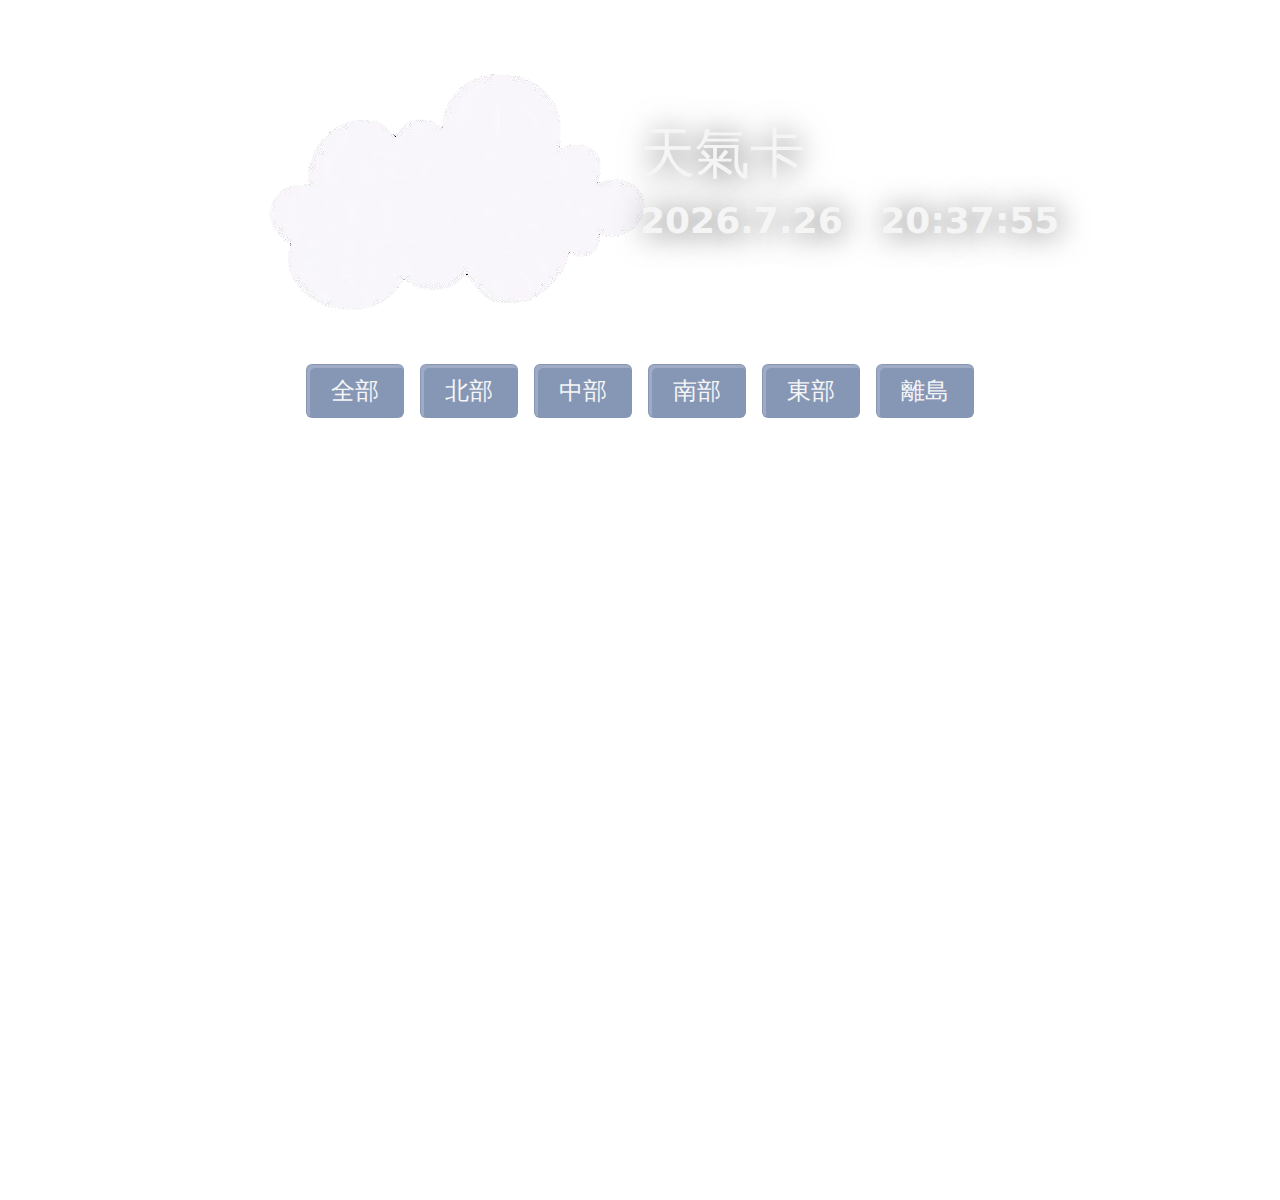
<file: index.html>
<!DOCTYPE html>
<html lang="en">
<head>
    <meta charset="UTF-8">
    <meta name="viewport" content="width=device-width, initial-scale=1.0">
    <link rel="stylesheet" href="./scr/card.css">
    <link href="https://unpkg.com/aos@2.3.1/dist/aos.css" rel="stylesheet">
    <link href="https://cdn.jsdelivr.net/npm/bootstrap@5.3.3/dist/css/bootstrap.min.css" rel="stylesheet" integrity="sha384-QWTKZyjpPEjISv5WaRU9OFeRpok6YctnYmDr5pNlyT2bRjXh0JMhjY6hW+ALEwIH" crossorigin="anonymous">
    <title>天氣卡</title>
</head>
<body>
    <main class="bg mask">
        <div class="my-title" style="height:300px">
            <img src="./scr/img/cloud1.png" alt="">
            <div class="title-text"">
                <h1>天氣卡</h1>
                <div class="show-time"></div>
            </div>
        </div>
        <div class="my-main">
            <!-- <h5 class="mb-4">36小時天氣預報</h5> -->
            <div class="btn-section mb-5">
                <button type="button" class="my-btn show_city me-3" data-area="全部">全部</button>
                <button type="button" class="my-btn show_city me-3" data-area="北部">北部</button>
                <button type="button" class="my-btn show_city me-3" data-area="中部">中部</button>
                <button type="button" class="my-btn show_city me-3" data-area="南部">南部</button>
                <button type="button" class="my-btn show_city me-3" data-area="東部">東部</button>
                <button type="button" class="my-btn show_city" data-area="離島">離島</button>
            </div>
            <div id="show_weather" class="grid gap-3 justify-content-center"></div>
        </div>
    </main>    
    
    <script src="./js/index.js"></script>
    <script src="https://unpkg.com/aos@2.3.1/dist/aos.js"></script>
    <script>AOS.init();</script>
</body>
</html>
</file>
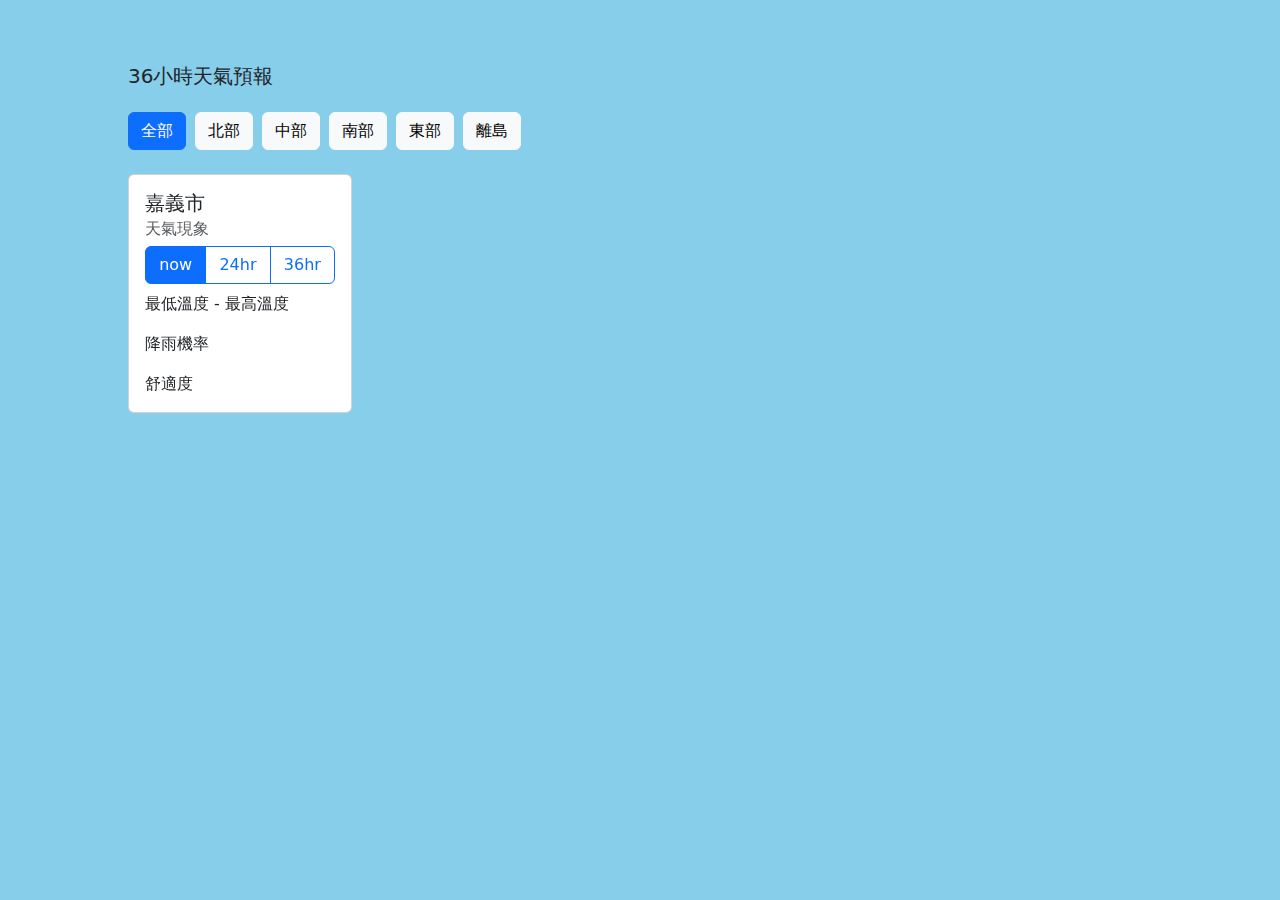
<file: 天氣卡.html>
<!DOCTYPE html>
<html lang="en">
<head>
    <meta charset="UTF-8">
    <meta name="viewport" content="width=device-width, initial-scale=1.0">
    <link href="https://unpkg.com/aos@2.3.1/dist/aos.css" rel="stylesheet">
    <link href="https://cdn.jsdelivr.net/npm/bootstrap@5.3.3/dist/css/bootstrap.min.css" rel="stylesheet" integrity="sha384-QWTKZyjpPEjISv5WaRU9OFeRpok6YctnYmDr5pNlyT2bRjXh0JMhjY6hW+ALEwIH" crossorigin="anonymous">
    <title>Document</title>
    <style>
        *{
            box-sizing: border-box;
        }

        .my-main{
            min-height:100vh ;
            /* height: 100vh; */
            background-color: skyblue;
            padding: 5% 10%;
            /* overflow: hidden; */
        }

        /* .row .col-auto div{
            background-color: darkblue;
            border: 5px solid transparent;
            box-shadow: 5px 5px 10px rgba(0, 0, 0, 0.4);
            border-radius: 10px;
            color: white;
            height:280px;
            width: 200px;
        } */

    </style>
</head>
<body>
    <main class="my-main">
        <h5 class="mb-4">36小時天氣預報</h5>
        <div class="btn-section mb-4">
            <button type="button" class="btn btn-primary show_city me-1" data-area="全部">全部</button>
            <button type="button" class="btn btn-light show_city me-1" data-area="北部">北部</button>
            <button type="button" class="btn btn-light show_city me-1" data-area="中部">中部</button>
            <button type="button" class="btn btn-light show_city me-1" data-area="南部">南部</button>
            <button type="button" class="btn btn-light show_city me-1" data-area="東部">東部</button>
            <button type="button" class="btn btn-light show_city" data-area="離島">離島</button>
        </div>
        <!-- space between -->
        <div id="show_weather" class="row g-4">
            <div class="col-auto">
                <div class="card" style="width: 14rem;" data-aos="zoom-in-up">
                    <div class="card-body">
                      <h5 class="card-title">嘉義市</h5>
                      <h6 class="card-subtitle mb-2 text-body-secondary">天氣現象</h6>
                      <div class="btn-group mb-2" role="group" aria-label="Basic radio toggle button group" style="width: 100%;">
                        <input type="radio" class="btn-check" name="btnradio" id="btnradio1" autocomplete="off" checked>
                        <label class="btn btn-outline-primary" for="btnradio1">now</label>
                        <input type="radio" class="btn-check" name="btnradio" id="btnradio2" autocomplete="off">
                        <label class="btn btn-outline-primary" for="btnradio2">24hr</label>
                        <input type="radio" class="btn-check" name="btnradio" id="btnradio3" autocomplete="off">
                        <label class="btn btn-outline-primary" for="btnradio3">36hr</label>
                      </div>
                      <p class="card-text"><span>最低溫度</span> - <span>最高溫度</span></p>
                      <p class="card-text">降雨機率</p>
                      <p class="card-text">舒適度</p>
                    </div>
                </div>
            </div> 
        </div>
        
    </main>    
    
    <script>
        //天氣卡片2， 9:54
        callfetch();
        function callfetch(){
            fetch("https://opendata.cwa.gov.tw/api/v1/rest/datastore/F-C0032-001?Authorization=CWA-A69462BC-CE74-46CD-8C9B-04DDB7B97552")
            .then(function (response) {
                return response.json();
            })
            .then(function (item) {
                console.log('回傳的東西',item); // 確認回傳的資料結構
                let data = item.records.location;
                let datafilter = data.filter((data) => locationName["全部"].includes(data.locationName));
                console.log('過濾後的資料', datafilter); // 確認過濾後的資料
                btns(data);
                showwaether(datafilter);
            });
        };
        
        let locationName = {
            '全部':["臺北市","新北市","基隆市","新竹市","桃園市","新竹縣","宜蘭縣","臺中市","苗栗縣","彰化縣","南投縣","雲林縣","高雄市","臺南市","嘉義市","嘉義縣","屏東縣","澎湖縣","花蓮縣","臺東縣","金門縣","連江縣"],
            '北部':["臺北市","新北市","基隆市","新竹市","桃園市","新竹縣","宜蘭縣"],
            '中部':["臺中市","苗栗縣","彰化縣","南投縣","雲林縣"],
            '南部':["高雄市","臺南市","嘉義市","嘉義縣","屏東縣","澎湖縣"],
            '東部':["花蓮縣","臺東縣"],
            '離島':["金門縣","連江縣"]
        };
        

        //綁定按鈕事件
        //its=data，可以不用用同一個代號，在fetch內將資料傳回function內就可以
        function btns(data) {
            document.querySelectorAll('.show_city').forEach((item) => {
                item.addEventListener(('click'),function(){
                    let city_area = item.dataset.area;//按鈕上的data-area辨別
                    let btnCityFilter = data.filter((data) => locationName[city_area].includes(data.locationName));
                    //console.log('按鈕過濾後的資料', btnCityFilter); // 確認按鈕過濾後的資料
                    showwaether(btnCityFilter);
                });
            });
        };
        
        // 專注產生資料呈現
        function showwaether(datafilter) {
            let show_weather = document.querySelector('#show_weather');
            show_weather.innerHTML = '';
            console.log('專注資料呈現',datafilter)
            // 資料產生出來
            datafilter.forEach((data) => {
                console.log(data);
                show_weather.innerHTML += `
                <div class="col-auto">
                    <div class="card" style="width: 14rem;" data-aos="zoom-in-up">
                        <div class="card-body">
                        <h5 class="card-title">${data.locationName}</h5>
                        <h6 class="card-subtitle mb-2 text-body-secondary">${data.weatherElement[0].time[0].parameter.parameterName}</h6>               
                        <p class="card-text">
                            <svg xmlns="http://www.w3.org/2000/svg" width="16" height="16" fill="currentColor" class="bi bi-thermometer-half" viewBox="0 0 16 16">
                            <path d="M9.5 12.5a1.5 1.5 0 1 1-2-1.415V6.5a.5.5 0 0 1 1 0v4.585a1.5 1.5 0 0 1 1 1.415"/>
                            <path d="M5.5 2.5a2.5 2.5 0 0 1 5 0v7.55a3.5 3.5 0 1 1-5 0zM8 1a1.5 1.5 0 0 0-1.5 1.5v7.987l-.167.15a2.5 2.5 0 1 0 3.333 0l-.166-.15V2.5A1.5 1.5 0 0 0 8 1"/>
                            </svg>
                            <span>${data.weatherElement[2].time[0].parameter.parameterName}°C</span> - <span>${data.weatherElement[4].time[0].parameter.parameterName}°C</span></p>
                        <p class="card-text">
                            <svg xmlns="http://www.w3.org/2000/svg" width="16" height="16" fill="currentColor" class="bi bi-umbrella" viewBox="0 0 16 16">
                                <path d="M8 0a.5.5 0 0 1 .5.5v.514C12.625 1.238 16 4.22 16 8c0 0 0 .5-.5.5-.149 0-.352-.145-.352-.145l-.004-.004-.025-.023a3.5 3.5 0 0 0-.555-.394A3.17 3.17 0 0 0 13 7.5c-.638 0-1.178.213-1.564.434a3.5 3.5 0 0 0-.555.394l-.025.023-.003.003s-.204.146-.353.146-.352-.145-.352-.145l-.004-.004-.025-.023a3.5 3.5 0 0 0-.555-.394 3.3 3.3 0 0 0-1.064-.39V13.5H8h.5v.039l-.005.083a3 3 0 0 1-.298 1.102 2.26 2.26 0 0 1-.763.88C7.06 15.851 6.587 16 6 16s-1.061-.148-1.434-.396a2.26 2.26 0 0 1-.763-.88 3 3 0 0 1-.302-1.185v-.025l-.001-.009v-.003s0-.002.5-.002h-.5V13a.5.5 0 0 1 1 0v.506l.003.044a2 2 0 0 0 .195.726c.095.191.23.367.423.495.19.127.466.229.879.229s.689-.102.879-.229c.193-.128.328-.304.424-.495a2 2 0 0 0 .197-.77V7.544a3.3 3.3 0 0 0-1.064.39 3.5 3.5 0 0 0-.58.417l-.004.004S5.65 8.5 5.5 8.5s-.352-.145-.352-.145l-.004-.004a3.5 3.5 0 0 0-.58-.417A3.17 3.17 0 0 0 3 7.5c-.638 0-1.177.213-1.564.434a3.5 3.5 0 0 0-.58.417l-.004.004S.65 8.5.5 8.5C0 8.5 0 8 0 8c0-3.78 3.375-6.762 7.5-6.986V.5A.5.5 0 0 1 8 0M6.577 2.123c-2.833.5-4.99 2.458-5.474 4.854A4.1 4.1 0 0 1 3 6.5c.806 0 1.48.25 1.962.511a9.7 9.7 0 0 1 .344-2.358c.242-.868.64-1.765 1.271-2.53m-.615 4.93A4.16 4.16 0 0 1 8 6.5a4.16 4.16 0 0 1 2.038.553 8.7 8.7 0 0 0-.307-2.13C9.434 3.858 8.898 2.83 8 2.117c-.898.712-1.434 1.74-1.731 2.804a8.7 8.7 0 0 0-.307 2.131zm3.46-4.93c.631.765 1.03 1.662 1.272 2.53.233.833.328 1.66.344 2.358A4.14 4.14 0 0 1 13 6.5c.77 0 1.42.23 1.897.477-.484-2.396-2.641-4.355-5.474-4.854z"/>
                            </svg>
                            ${data.weatherElement[1].time[0].parameter.parameterName}%
                        </p>
                        <p class="card-text">${data.weatherElement[3].time[0].parameter.parameterName}</p>
                        </div>
                    </div>
                </div>
                `;
            });
            AOS.init();
        }

    </script>
    <script src="https://unpkg.com/aos@2.3.1/dist/aos.js"></script>
    <script>
        AOS.init();
        // if(item.dataset.area == '全部'){
                    //     //過濾資料：判斷data跟自己寫的目錄(locationName)是否相同
                    //     let datafilter = its.filter((datafilter) => locationName[city_area].includes(datafilter.locationName));
                    //     console.log(datafilter);
                    // }else if(item.dataset.area == '北部'){
                    //     let datafilter = its.filter((datafilter) => locationName[city_area].includes(datafilter.locationName));
                    //     console.log(datafilter);
                    // }else if(item.dataset.area == '中部'){
                    //     let datafilter = its.filter((datafilter) => locationName[city_area].includes(datafilter.locationName));
                    //     console.log(datafilter);
                    // }else if(item.dataset.area == '南部'){
                    //     let datafilter = its.filter((datafilter) => locationName[city_area].includes(datafilter.locationName));
                    //     console.log(datafilter);
                    // }else if(item.dataset.area == '東部'){
                    //     let datafilter = its.filter((datafilter) => locationName[city_area].includes(datafilter.locationName));
                    //     console.log(datafilter);
                    // }else if(item.dataset.area == '離島'){
                    //     let datafilter = its.filter((datafilter) => locationName[city_area].includes(datafilter.locationName));
                    //     console.log(datafilter);
                    // };
        // function(){
        //     北部區域：包括臺北市、新北市、基隆市、新竹市、桃園市、新竹縣及宜蘭縣。
        //     中部區域：包括臺中市、苗栗縣、彰化縣、南投縣及雲林縣。
        //     南部區域：包括高雄市、臺南市、嘉義市、嘉義縣、屏東縣及澎湖縣。
        //     東部區域：包括花蓮縣及臺東縣。
        //     福建省：包括金門縣與連江縣
        //     let allcity = ["嘉義縣", "新北市", "嘉義市", "新竹縣", "新竹市", "臺北市", "臺南市", "宜蘭縣", "苗栗縣", "雲林縣", "花蓮縣", "臺中市", "臺東縣", "桃園市", "南投縣", "高雄市", "金門縣", "屏東縣", "基隆市", "澎湖縣", "彰化縣", "連江縣",];
        //     let northcity = ["新北市", "新竹縣", "新竹市", "臺北市", "宜蘭縣", "桃園市", "基隆市",];
        //     let midcity = ["苗栗縣", "雲林縣", "臺中市", "南投縣", "彰化縣",];
        //     let southcity = ["嘉義縣", "嘉義市", "臺南市", "高雄市", "屏東縣",];
        //     let eastcity = ["臺東縣", "花蓮縣",];
        //     let outcity = ["澎湖縣", "金門縣", "連江縣",];
        // };
    </script>
</body>
</html>
</file>
<file: scr/card.css>
*{
    box-sizing: border-box;
}

body{
    position: relative;
}

nav img{
    width: 100%;
    position: absolute;
    top: 0;
    left: 0;
}

.bg{
    background-image: url(https://i.pinimg.com/564x/6d/b6/f7/6db6f74e4577aacdf4f3dcbf24e9ac57.jpg);
    background-size: cover;
}

.my-title{
    padding-top: 10rem;
    /* text-align: center;
    display: flex; */
    position: relative;
}

.my-title img{
    position: absolute;
    top: 20%;
    left: 20%;
}

.my-title .title-text{
    position: absolute;
    top: 40%;
    left: 50%;
}

.title-text h1{
    font-size: 55px;
    color: whitesmoke;
    text-shadow: 2px 2px 30px rgba(0, 0, 0, 0.6);
}

.show-time{
    font-size: 36px;
    font-weight: 600;
    color: whitesmoke;
    text-shadow: 2px 2px 30px rgba(0, 0, 0, 0.6);
}

.my-main{
    min-height:100vh ;
    padding: 5% 10%;
}

.btn-section{
    display: flex;
    justify-content: center;
}

.my-btn{
    text-align: center;
    color: whitesmoke;
    font-size: 24px;
    background-color: rgba(50, 79, 132, 0.65);
    border-radius: 0.375rem;
    opacity: 0.9;
    padding: 0.5rem 1.5rem;
    border-width: 1px;
    border-color: transparent;
    box-shadow: 3px 3px 5px rgba(255, 255, 255, 0.2),inset 3px 3px rgba(255, 255, 255, 0.2);
}

#show_weather{
    display: flex;
    flex-wrap: wrap;
}

.my-card{
    position: relative;
    display: flex;
    flex-direction: column;
    min-width: 10rem;
    border-radius: 1rem;
    background-color: rgba(84, 114, 171, 0.3);
    box-shadow: inset 4rem 2rem 1rem rgba(255, 255, 255, 0.15),0.5rem 0.5rem 0.5rem rgba(128, 128, 128, 0.25);
}

.my-card-body{
    /* flex: 1 1 auto; */
    padding: 1rem 2rem;
    color: #ffffff;
}

.my-card-title {
    margin-top: 0.5rem;
    color: #ffffff;
    text-align: center;
}

.my-card-subtitle {
    margin-bottom: 0.5rem;
    color: #ffffff;
}

.card-top{
    text-align: center;
}

.card-top img{
    width: 150px;
    height: 150px;
    margin-bottom: 0.5rem;
}
</file>
